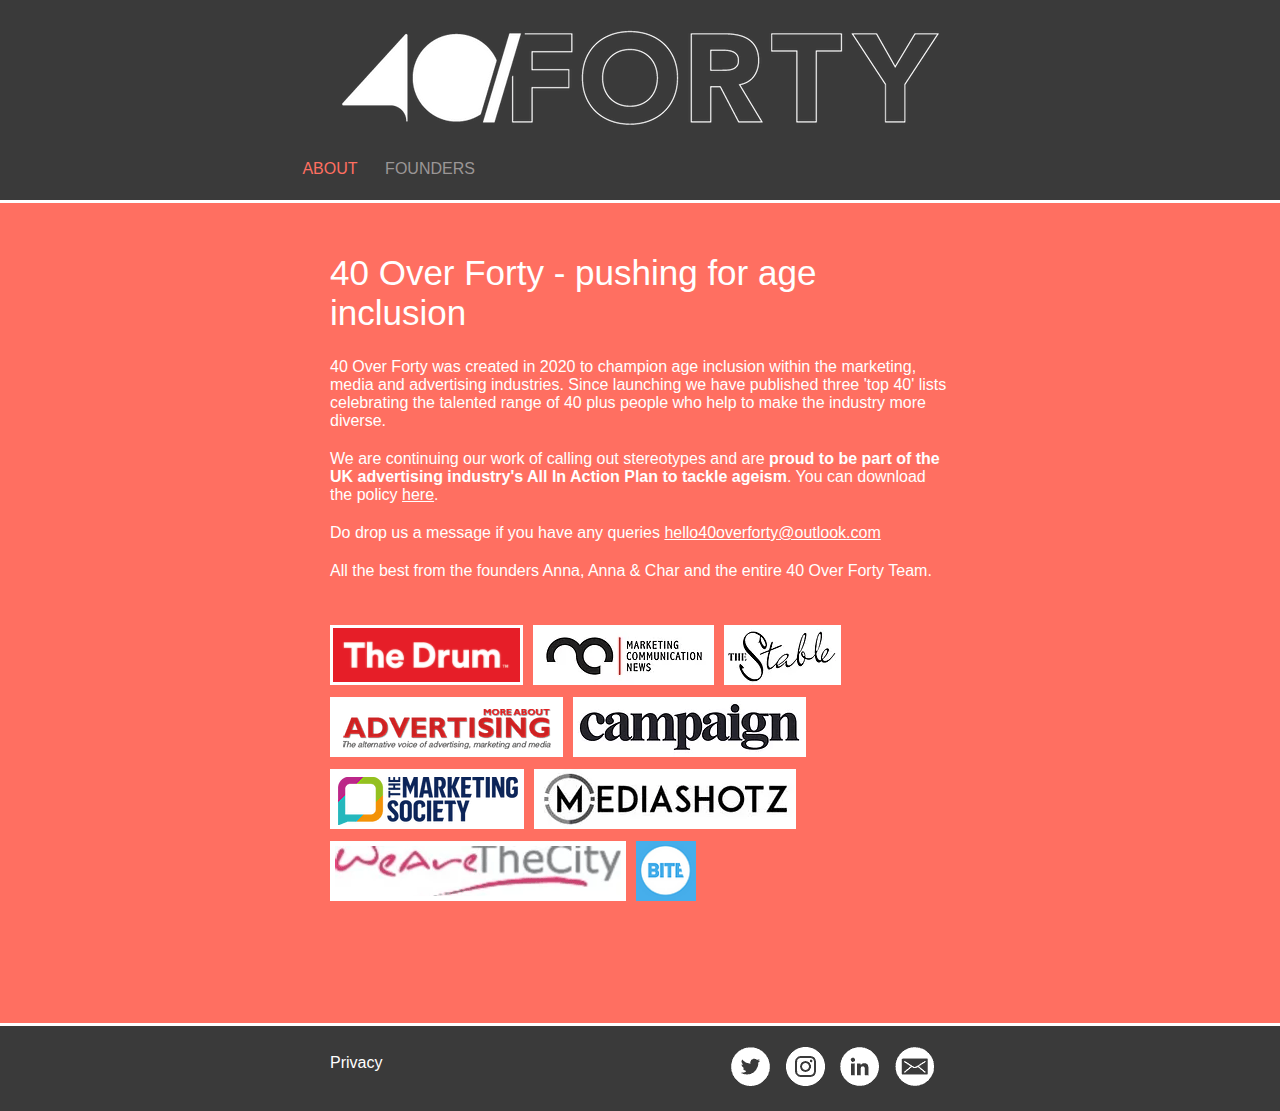
<file: index.html>
<!doctype html>

<html lang="en">

<head>
  <meta charset="utf-8">
  <meta name="viewport" content="width=device-width, initial-scale=1, shrink-to-fit=no">
  <meta name="robots" content="noindex"/>
  <meta property="og:title" content="ABOUT | 40 over Forty"/>
  <meta property="og:url" content="https://www.40overforty.com"/>
  <meta property="og:site_name" content="40 over Forty"/>
  <meta property="og:type" content="website"/>
  <meta name="twitter:card" content="summary_large_image"/>
  <meta name="twitter:title" content="ABOUT | 40 over Forty"/>
  <link rel="canonical" href="https://www.40overforty.com"/>

  <title>ABOUT | 40 over Forty</title>
  <link rel="stylesheet" type="text/css" href="index.css" media="screen"/>
</head>
<body>
  <header>
    <section>
      <nav class="mobile-nav">
        <button id="toggleMenu" class="menu-icon">
          <svg xmlns="http://www.w3.org/2000/svg" viewBox="0 0 24 24" fill="currentColor" id="menu" width="34" height="34">
            <path d="M3 6h18v2H3V6m0 5h18v2H3v-2m0 5h18v2H3v-2z"></path>
          </svg>
          <span>x</span>
        </button>
      </nav>
      <nav class="web-nav">
        <a href="index.html" class="active">About</a>
        <!-- a href="nominate.html">Nominate</a -->
        <!-- a href="nominees.html">2022 40 Over Forty</a -->
        <a href="founders.html">Founders</a>
      </nav>
    </section>
  </header>
  <main>
    <section>
      <h1>40 Over Forty - pushing for age inclusion</h1>
      <p>40 Over Forty was created in 2020 to champion age inclusion within the marketing, media and advertising industries. Since launching we have published three 'top 40' lists celebrating the talented range of 40 plus people who help to make the industry more diverse.</p>
      <p>We are continuing our work of calling out stereotypes and are <span style="font-weight:bold;">proud to be part of the UK advertising industry's All In Action Plan to tackle ageism</span>. You can download the policy <a style="text-decoration:underline;" target="new" href="https://advertisingallin.co.uk/wp-content/uploads/2023/05/Shared-Experiences-Policy-.pdf">here</a>.</p>
      <p>Do drop us a message if you have any queries <a style="text-decoration:underline;" href="mailto:hello40overforty@outlook.com">hello40overforty@outlook.com</a></p>
      <p>All the best from the founders Anna, Anna & Char and the entire 40 Over Forty Team.</p>

      <!-- <p>A massive congratulations to everyone that was voted to be named in this year’s esteemed 40 Over Forty List! Now in its third year, we want to thank everyone who has nominated and voted. We really appreciate the continued support which helps us champion age inclusion within the marketing, media and advertising industries.</p>
      <p>We also have some exciting news for 2023...we will be launching the <strong>'Most Committed to Age Inclusion'</strong> accolade for companies to demonstrate the action they've been taking to tackle age inclusion. Details on how to enter will be released next year.</p>
      <p style="font-weight:bold;">And don't forget to check out the All In Action Plan. We're proud to be part of the UK advertising industry's All In Action Plan to tackle ageism. You can download the policy <a style="text-decoration:underline;" target="new" href="https://adassoc.org.uk/all-in-hub/improve-the-experience-representation-of-older-talent/">here</a>.</p>
      <p>Do drop us a message if you have any queries <a style="text-decoration:underline;" href="mailto:hello40overforty@outlook.com">hello40overforty@outlook.com</a></p>
      <p>All the best, Anna, Anna & Char and the entire 40 Over Forty Team.</p> -->
      <nav>
        <a href="https://www.thedrum.com/news/2021/06/01/how-do-you-solve-problem-ageism-the-marketing-business" target="_blank">
          <img src="images/drum-logo.gif" alt="" />
        </a>
        <a href="https://marcommnews.com/industrys-first-40-over-forty-platform-launches/" target="_blank">
          <img src="images/mc-logo.gif" alt="" />
        </a>
        <a href="https://www.thestable.com.au/40-over-forty-2020s-champions-defy-the-stereotypes-of-ageing/" target="_blank">
          <img src="images/the-stable_logo.gif" alt="" />
        </a>
        <a href="https://www.moreaboutadvertising.com/2020/01/are-you-40-plus-now-theres-an-awards-show-just-for-you/" target="_blank"> 
          <img src="images/maa-logo.gif" alt="" />
        </a>
        <a href="https://www.campaignlive.co.uk/article/ageism-ad-industrys-last-taboo/1673124" target="_blank">
          <img src="images/campaign_logo.gif" alt="" />
        </a>
        <a href="https://www.marketingsociety.com/news/celebrate-your-number-40-over-forty" target="_blank">
          <img src="images/the-marketing-society-logo.gif" alt="" />
        </a>
        <a href="https://mediashotz.co.uk/40-over-forty-names-list-of-marketing-leaders-tackling-ageism/" target="_blank">
          <img src="images/mediashotz-logo.gif" alt="" />
        </a>
        <a href="https://wearethecity.com/40-over-forty-revealed-to-champion-age-diversity/?swcfpc=1" target="_blank">
          <img src="images/watc-logo.gif" alt="" />
        </a>
        <a href="https://www.creativebrief.com/bite/40-over-forty-launches-prove-creative-talent-doesnt-have-used-date" target="_blank">
          <img src="images/bite-logo.gif" alt="" />
        </a>
      </nav>
    </section>
  </main>
  <footer>
    <section>
      <nav>
        <a href="privacy.html" class="privacy">
          Privacy
        </a>
        <a href="https://twitter.com/40overforty" target="_blank"> 
          <img src="images/twitter.gif" alt="Twitter - 40overforty" />
        </a>
        <a href="https://www.instagram.com/40overfortyww/" target="_blank">
          <img src="images/instagram.gif" alt="Instagram - 40overfortyww" />
        </a>
        <a href="https://www.linkedin.com/company/31432343/admin/" target="_blank">
          <img src="images/linkedIn.gif" alt="Linkedin" />
        </a>
        <a href="mailto:hello40overforty@outlook.com?subject=HELLO%2040%20OVER%20FORTY!" target="_self">
          <img src="images/envelope.gif" alt="" />
        </a>
      </nav>
    </section>
  </footer>

  <script src="index.js"></script>
</body>
  
</html>
</file>
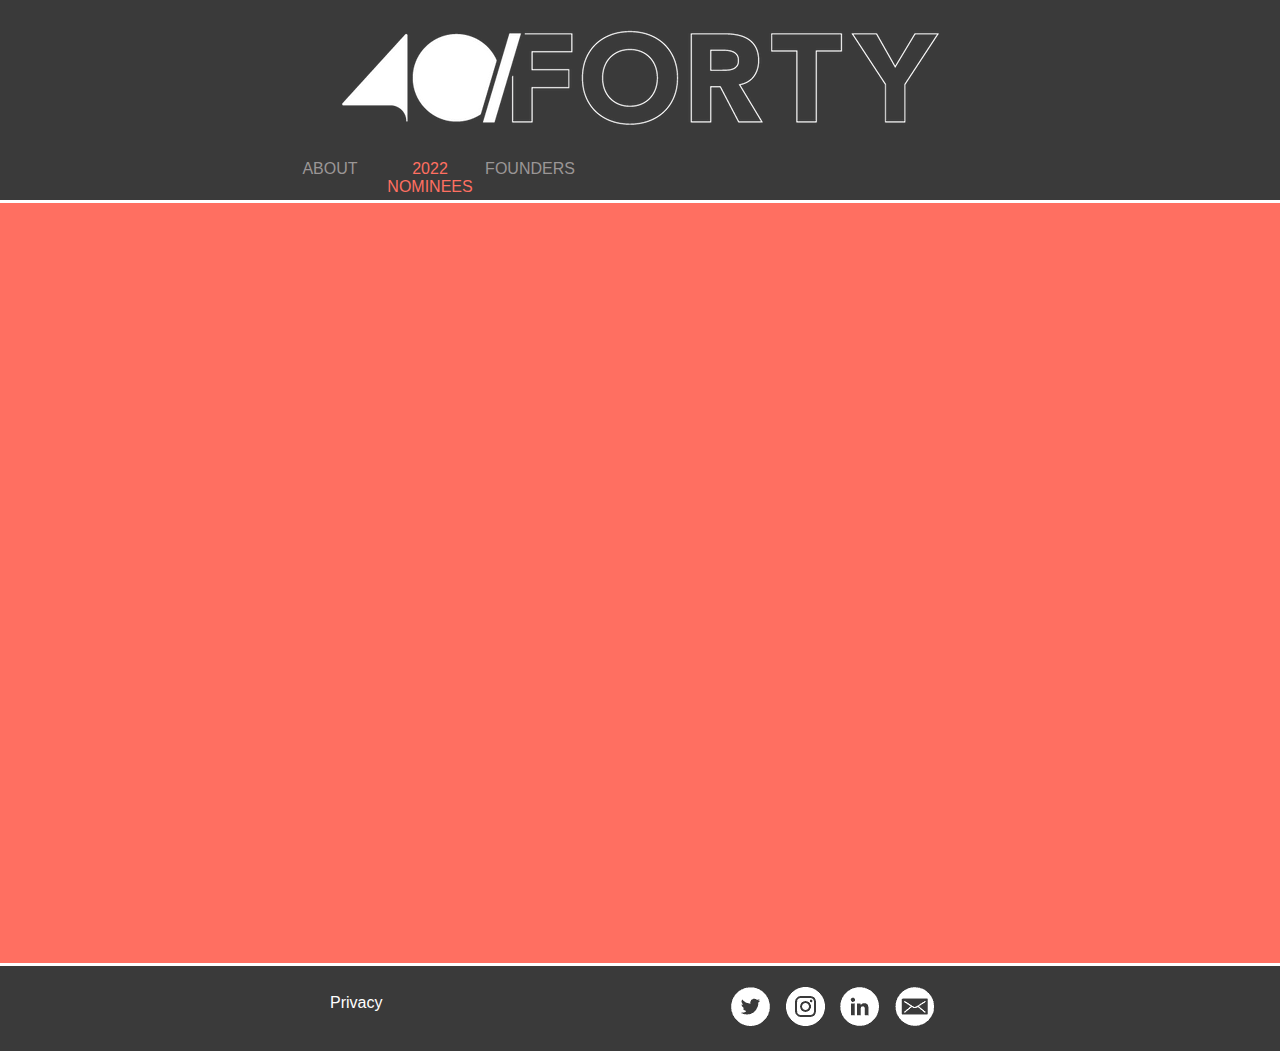
<file: admin.html>
<!doctype html>

<html lang="en">

<head>
  <meta charset="utf-8">
  <meta name="viewport" content="width=device-width, initial-scale=1, shrink-to-fit=no">
  <meta name="robots" content="noindex"/>
  <meta property="og:title" content="ABOUT | 40 over Forty"/>
  <meta property="og:url" content="https://www.40overforty.com"/>
  <meta property="og:site_name" content="40 over Forty"/>
  <meta property="og:type" content="website"/>
  <meta name="twitter:card" content="summary_large_image"/>
  <meta name="twitter:title" content="ABOUT | 40 over Forty"/>
  <link rel="canonical" href="https://www.40overforty.com"/>

  <title>2021 ADMIN | 40 over Forty</title>
  <link rel="stylesheet" type="text/css" href="index.css" media="screen"/>
  <link rel="stylesheet" type="text/css" href="form.css" media="screen"/>
  <link rel="stylesheet" type="text/css" href="nominees.css" media="screen"/>

  <style>
    #thumbnails {
      display: flex;
      flex-wrap:wrap;
    }
    #thumbnails div {
      width: 130px;
      height: 130px;
      background-size: cover;
    }
  </style>
</head>
<body>
  <header>
    <section>
      <nav class="mobile-nav">
        <button id="toggleMenu" class="menu-icon">
          <svg xmlns="http://www.w3.org/2000/svg" viewBox="0 0 24 24" fill="currentColor" id="menu" width="34" height="34">
            <path d="M3 6h18v2H3V6m0 5h18v2H3v-2m0 5h18v2H3v-2z"></path>
          </svg>
          <span>x</span>
        </button>
      </nav>
      <nav class="web-nav">
        <a href="index.html">About</a>
        <!-- a href="nominate.html">Nominate</a -->
        <a href="nominees.html" class="active">2022 Nominees</a>
        <a href="founders.html">Founders</a>
      </nav>
    </section>
  </header>
  <main>
    <div id="thumbnails"></div>
    <section id="adminActionsContainer">
      <button id="statusButton" class="button"></button>
      <button id="editButton" class="button">Edit</button>
      <button id="deleteButton" class="button">Delete</button>
    </section>
    <section>
      <nav id="thumbnailContainer"></nav>
      <div id="detailContainer"></div>
    </section>
  </main>
  <footer>
    <section>
      <nav>
        <a href="privacy.html" class="privacy">
          Privacy
        </a>
        <a href="https://twitter.com/40overforty" target="_blank"> 
          <img src="images/twitter.gif" alt="Twitter - 40overforty" />
        </a>
        <a href="https://www.instagram.com/40overfortyww/" target="_blank">
          <img src="images/instagram.gif" alt="Instagram - 40overfortyww" />
        </a>
        <a href="https://www.linkedin.com/company/31432343/admin/" target="_blank">
          <img src="images/linkedIn.gif" alt="Linkedin" />
        </a>
        <a href="mailto:hello40overforty@outlook.com?subject=HELLO%2040%20OVER%20FORTY!" target="_self">
          <img src="images/envelope.gif" alt="" />
        </a>
      </nav>
    </section>
  </footer>
  <script src="index.js"></script>
  <script src="admin.js"></script>
</body>
  
</html>
</file>
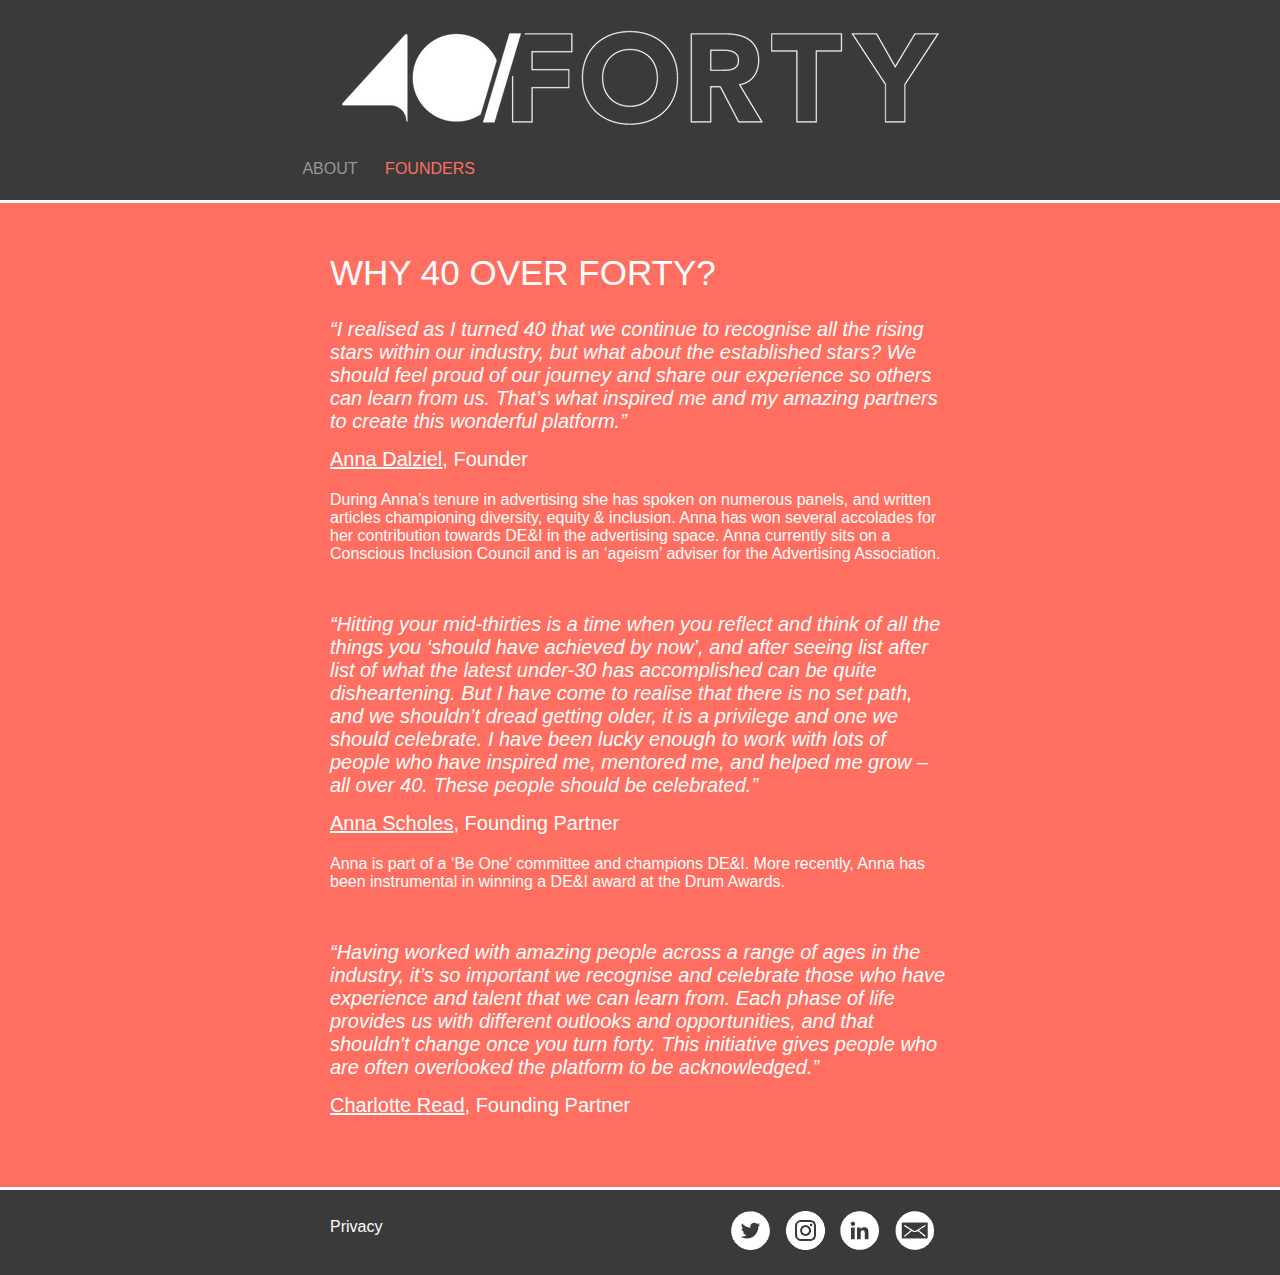
<file: founders.html>
<!doctype html>

<html lang="en">

<head>
  <meta charset="utf-8">
  <meta name="viewport" content="width=device-width, initial-scale=1, shrink-to-fit=no">
  <meta name="robots" content="noindex"/>
  <meta property="og:title" content="ABOUT | 40 over Forty"/>
  <meta property="og:url" content="https://www.40overforty.com"/>
  <meta property="og:site_name" content="40 over Forty"/>
  <meta property="og:type" content="website"/>
  <meta name="twitter:card" content="summary_large_image"/>
  <meta name="twitter:title" content="ABOUT | 40 over Forty"/>
  <link rel="canonical" href="https://www.40overforty.com"/>

  <title>FOUNDERS | 40 over Forty</title>
  <link rel="stylesheet" type="text/css" href="index.css" media="screen"/>
</head>
<body>
  <header>
    <section>
      <nav class="mobile-nav">
        <button id="toggleMenu" class="menu-icon">
          <svg xmlns="http://www.w3.org/2000/svg" viewBox="0 0 24 24" fill="currentColor" id="menu" width="34" height="34">
            <path d="M3 6h18v2H3V6m0 5h18v2H3v-2m0 5h18v2H3v-2z"></path>
          </svg>
          <span>x</span>
        </button>
      </nav>
      <nav class="web-nav">
        <a href="index.html">About</a>
        <!-- a href="nominate.html">Nominate</a -->
        <!-- a href="nominees.html">2022 40 Over Forty</a -->
        <a href="founders.html" class="active">Founders</a>
      </nav>
    </section>
  </header>
  <main>
    <section>
      <h1>WHY 40 OVER FORTY?</h1>
      <p class="quote">“I realised as I turned 40 that we continue to recognise all the rising stars within our industry, but what about the established stars? We should feel proud of our journey and share our experience so others can learn from us. That’s what inspired me and my amazing partners to create this wonderful platform.”</p>
      <p class="author"><a href="https://www.linkedin.com/in/anna-dalziel-momentum/?originalSubdomain=uk" target="_blank">Anna Dalziel</a>, Founder</p>
      <p style="margin-bottom:50px;">During Anna’s tenure in advertising she has spoken on numerous panels, and written articles championing diversity, equity & inclusion. Anna has won several accolades for her contribution towards DE&I in the advertising space. Anna currently sits on a Conscious Inclusion Council and is an ‘ageism’ adviser for the Advertising Association.</p>
      <p class="quote">“Hitting your mid-thirties is a time when you reflect and think of all the things you ‘should have achieved by now’, and after seeing list after list of what the latest under-30 has accomplished can be quite disheartening. But I have come to realise that there is no set path, and we shouldn’t dread getting older, it is a privilege and one we should celebrate. I have been lucky enough to work with lots of people who have inspired me, mentored me, and helped me grow – all over 40. These people should be celebrated.”</p>
      <p class="author"><a href="https://www.linkedin.com/in/anna-scholes-momentum/" target="_blank">Anna Scholes</a>, Founding Partner</p>
      <p style="margin-bottom:50px;">Anna is part of a ‘Be One’ committee and champions DE&I. More recently, Anna has been instrumental in winning a DE&I award at the Drum Awards.</p>
      <p class="quote">“Having worked with amazing people across a range of ages in the industry, it’s so important we recognise and celebrate those who have experience and talent that we can learn from. Each phase of life provides us with different outlooks and opportunities, and that shouldn't change once you turn forty. This initiative gives people who are often overlooked the platform to be acknowledged.”</p>
      <p class="author"><a href="https://www.linkedin.com/in/charlotte-read-1738877/" target="_blank">Charlotte Read</a>, Founding Partner</p>
      <!-- <p class="author">
        Corporate Sponsor<br>
        <a href="https://www.momentumww.co.uk/" target="_blank">
          <img src="images/momentum-logo.png" class="momentum-logo" alt="Corportae Sponsor: Momentum" />
        </a>
      </p> -->

    </section>
  </main>
  <footer>
    <section>
      <nav>
        <a href="privacy.html" class="privacy">
          Privacy
        </a>
        <a href="https://twitter.com/40overforty" target="_blank"> 
          <img src="images/twitter.gif" alt="Twitter - 40overforty" />
        </a>
        <a href="https://www.instagram.com/40overfortyww/" target="_blank">
          <img src="images/instagram.gif" alt="Instagram - 40overfortyww" />
        </a>
        <a href="https://www.linkedin.com/company/31432343/admin/" target="_blank">
          <img src="images/linkedIn.gif" alt="Linkedin" />
        </a>
        <a href="mailto:hello40overforty@outlook.com?subject=HELLO%2040%20OVER%20FORTY!" target="_self">
          <img src="images/envelope.gif" alt="" />
        </a>
      </nav>
    </section>
  </footer>

  <script src="index.js"></script>
</body>
  
</html>
</file>
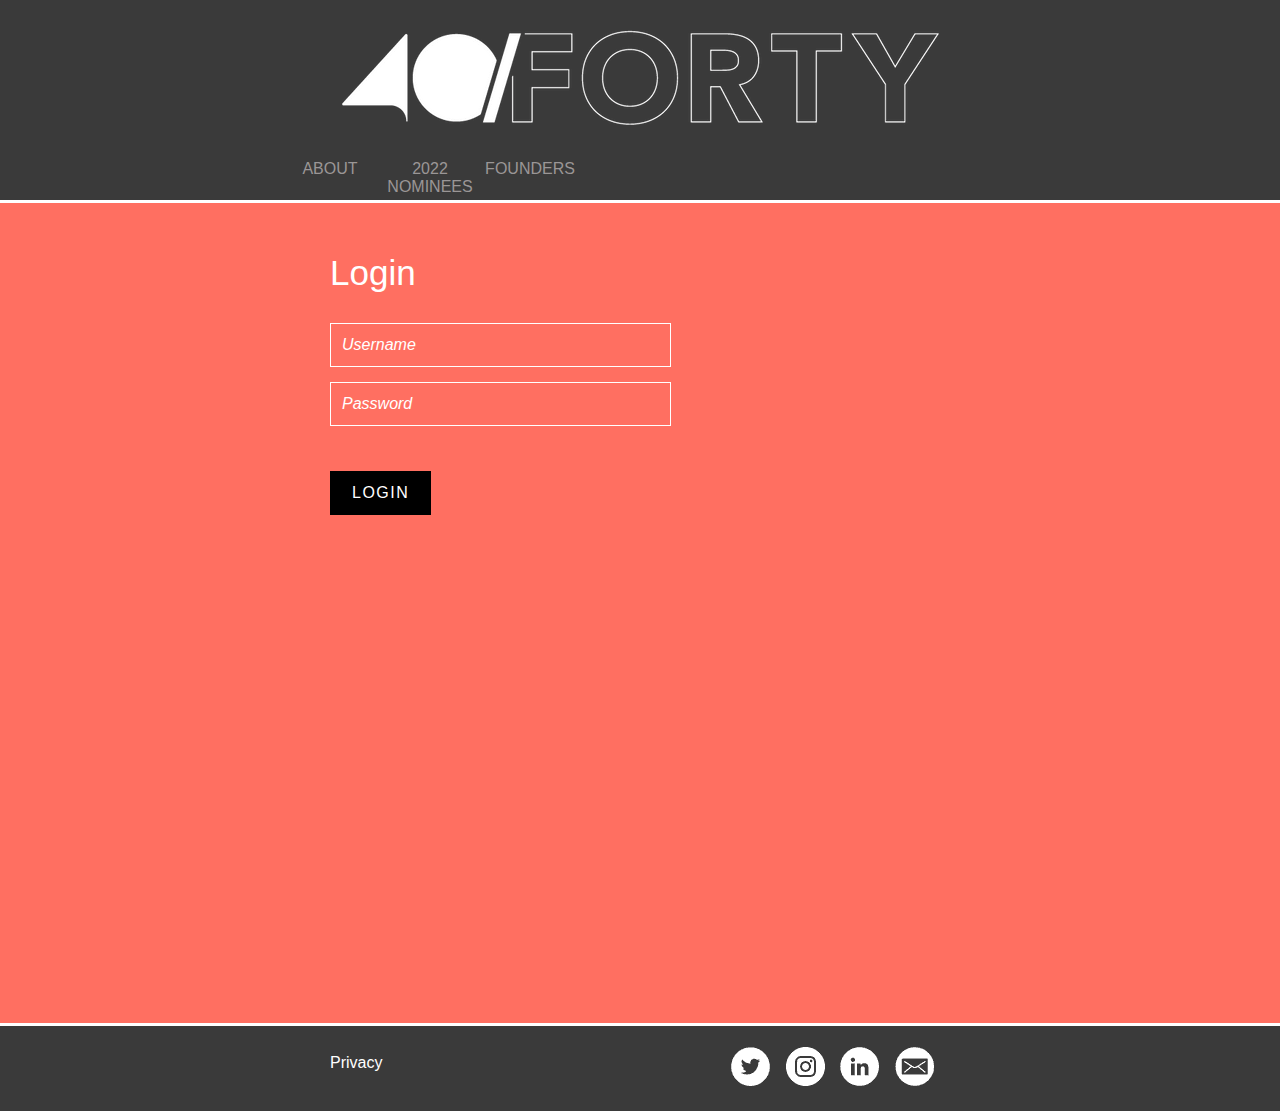
<file: login.html>
<!doctype html>

<html lang="en">

<head>
  <meta charset="utf-8">
  <meta name="viewport" content="width=device-width, initial-scale=1, shrink-to-fit=no">
  <meta name="robots" content="noindex"/>
  <meta property="og:title" content="Nominate | 40 over Forty"/>
  <meta property="og:url" content="https://www.40overforty.com"/>
  <meta property="og:site_name" content="40 over Forty"/>
  <meta property="og:type" content="website"/>
  <meta name="twitter:card" content="summary_large_image"/>
  <meta name="twitter:title" content="Nominate | 40 over Forty"/>
  <link rel="canonical" href="https://www.40overforty.com"/>

  <title>Login | 40 over Forty</title>
  <link rel="stylesheet" type="text/css" href="index.css" media="screen"/>
  <link rel="stylesheet" type="text/css" href="form.css" media="screen"/>
  <link rel="stylesheet" type="text/css" href="nominate.css" media="screen"/>
  <style>
    fieldset {
      display: block;
    }
    fieldset > div {
      width: 55%;
    }
  </style>
</head>
<body>
  <header>
    <section>
      <nav class="mobile-nav">
        <button id="toggleMenu" class="menu-icon">
          <svg xmlns="http://www.w3.org/2000/svg" viewBox="0 0 24 24" fill="currentColor" id="menu" width="34" height="34">
            <path d="M3 6h18v2H3V6m0 5h18v2H3v-2m0 5h18v2H3v-2z"></path>
          </svg>
          <span>x</span>
        </button>
      </nav>
      <nav class="web-nav">
        <a href="index.html">About</a>
        <!-- a href="nominate.html">Nominate</a -->
        <a href="nominees.html">2022 Nominees</a>
        <a href="founders.html">Founders</a>
      </nav>
    </section>
  </header>
  <main>
    <section id="nomination">
      <h1>Login</h1>
      <form action="nominees.html?admin" onsubmit="login(event);" id="loginForm">
        <fieldset>
          <div>
            <label for="username">Username</label>
            <input id="username" type="text" required/>
          </div>
          <div>
            <label for="password">Password</label>
            <input id="password" type="password" required/>
          </div>
        </fieldset>
        <button class="button">LOGIN</button>
      </form>
    </section>
    <section id="nominationMessage"></section>
  </main>
  <footer>
    <section>
      <nav>
        <a href="privacy.html" class="privacy">
          Privacy
        </a>
        <a href="https://twitter.com/40overforty" target="_blank"> 
          <img src="images/twitter.gif" alt="Twitter - 40overforty" />
        </a>
        <a href="https://www.instagram.com/40overfortyww/" target="_blank">
          <img src="images/instagram.gif" alt="Instagram - 40overfortyww" />
        </a>
        <a href="https://www.linkedin.com/company/31432343/admin/" target="_blank">
          <img src="images/linkedIn.gif" alt="Linkedin" />
        </a>
        <a href="mailto:hello40overforty@outlook.com?subject=HELLO%2040%20OVER%20FORTY!" id="env" title="hello@40overforty.com" target="_self">
          <img src="images/envelope.gif" alt="" />
        </a>
      </nav>
    </section>
  </footer>

  <script src="index.js"></script>
  <script src="login.js"></script>
</body>
  
</html>
</file>
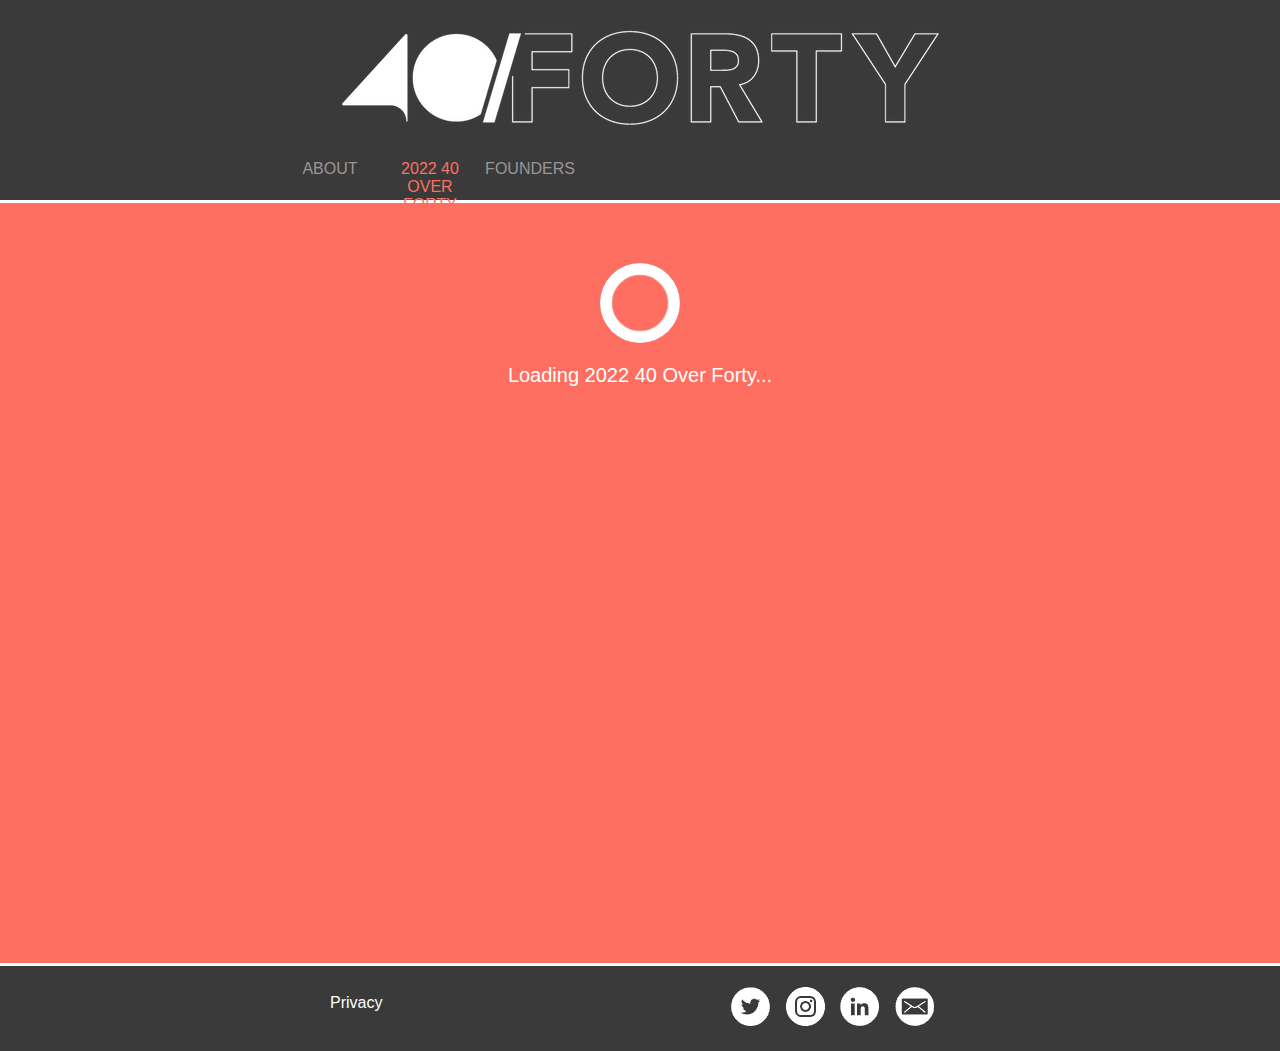
<file: nominees.html>
<!doctype html>

<html lang="en">

<head>
  <meta charset="utf-8">
  <meta name="viewport" content="width=device-width, initial-scale=1, shrink-to-fit=no">
  <meta name="robots" content="noindex"/>
  <meta property="og:title" content="ABOUT | 40 over Forty"/>
  <meta property="og:url" content="https://www.40overforty.com"/>
  <meta property="og:site_name" content="40 over Forty"/>
  <meta property="og:type" content="website"/>
  <meta name="twitter:card" content="summary_large_image"/>
  <meta name="twitter:title" content="ABOUT | 40 over Forty"/>
  <link rel="canonical" href="https://www.40overforty.com"/>

  <title>2021 NOMINEES | 40 over Forty</title>
  <link rel="stylesheet" type="text/css" href="index.css" media="screen"/>
  <link rel="stylesheet" type="text/css" href="nominees.css" media="screen"/>
  <link rel="stylesheet" type="text/css" href="spinner.css" media="screen"/>
</head>
<body>
  <header>
    <section>
      <nav class="mobile-nav">
        <button id="toggleMenu" class="menu-icon">
          <svg xmlns="http://www.w3.org/2000/svg" viewBox="0 0 24 24" fill="currentColor" id="menu" width="34" height="34">
            <path d="M3 6h18v2H3V6m0 5h18v2H3v-2m0 5h18v2H3v-2z"></path>
          </svg>
          <span>x</span>
        </button>
      </nav>
      <nav class="web-nav">
        <a href="index.html">About</a>
        <!-- a href="nominate.html">Nominate</a -->
        <a href="nominees.html" class="active">2022 40 Over Forty</a>
        <a href="founders.html">Founders</a>
      </nav>
    </section>
  </header>
  <main>
    <section>
      <nav id="thumbnailContainer">
        <div class="loading">
          <svg viewBox="0 0 50 50" class="spinner">
            <circle class="ring" cx="25" cy="25" r="22.5" />
            <circle class="line" cx="25" cy="25" r="22.5" />
          </svg>
          <h2>Loading 2022 40 Over Forty...</h2>
        </div>
      </nav>
      <div id="detailContainer"></div>
    </section>
  </main>
  <footer>
    <section>
      <nav>
        <a href="privacy.html" class="privacy">
          Privacy
        </a>
        <a href="https://twitter.com/40overforty" target="_blank"> 
          <img src="images/twitter.gif" alt="Twitter - 40overforty" />
        </a>
        <a href="https://www.instagram.com/40overfortyww/" target="_blank">
          <img src="images/instagram.gif" alt="Instagram - 40overfortyww" />
        </a>
        <a href="https://www.linkedin.com/company/31432343/admin/" target="_blank">
          <img src="images/linkedIn.gif" alt="Linkedin" />
        </a>
        <a href="mailto:hello40overforty@outlook.com?subject=HELLO%2040%20OVER%20FORTY!" target="_self">
          <img src="images/envelope.gif" alt="" />
        </a>
      </nav>
    </section>
  </footer>

  <script src="index.js"></script>
  <script src="nominees.js"></script>
</body>
  
</html>
</file>
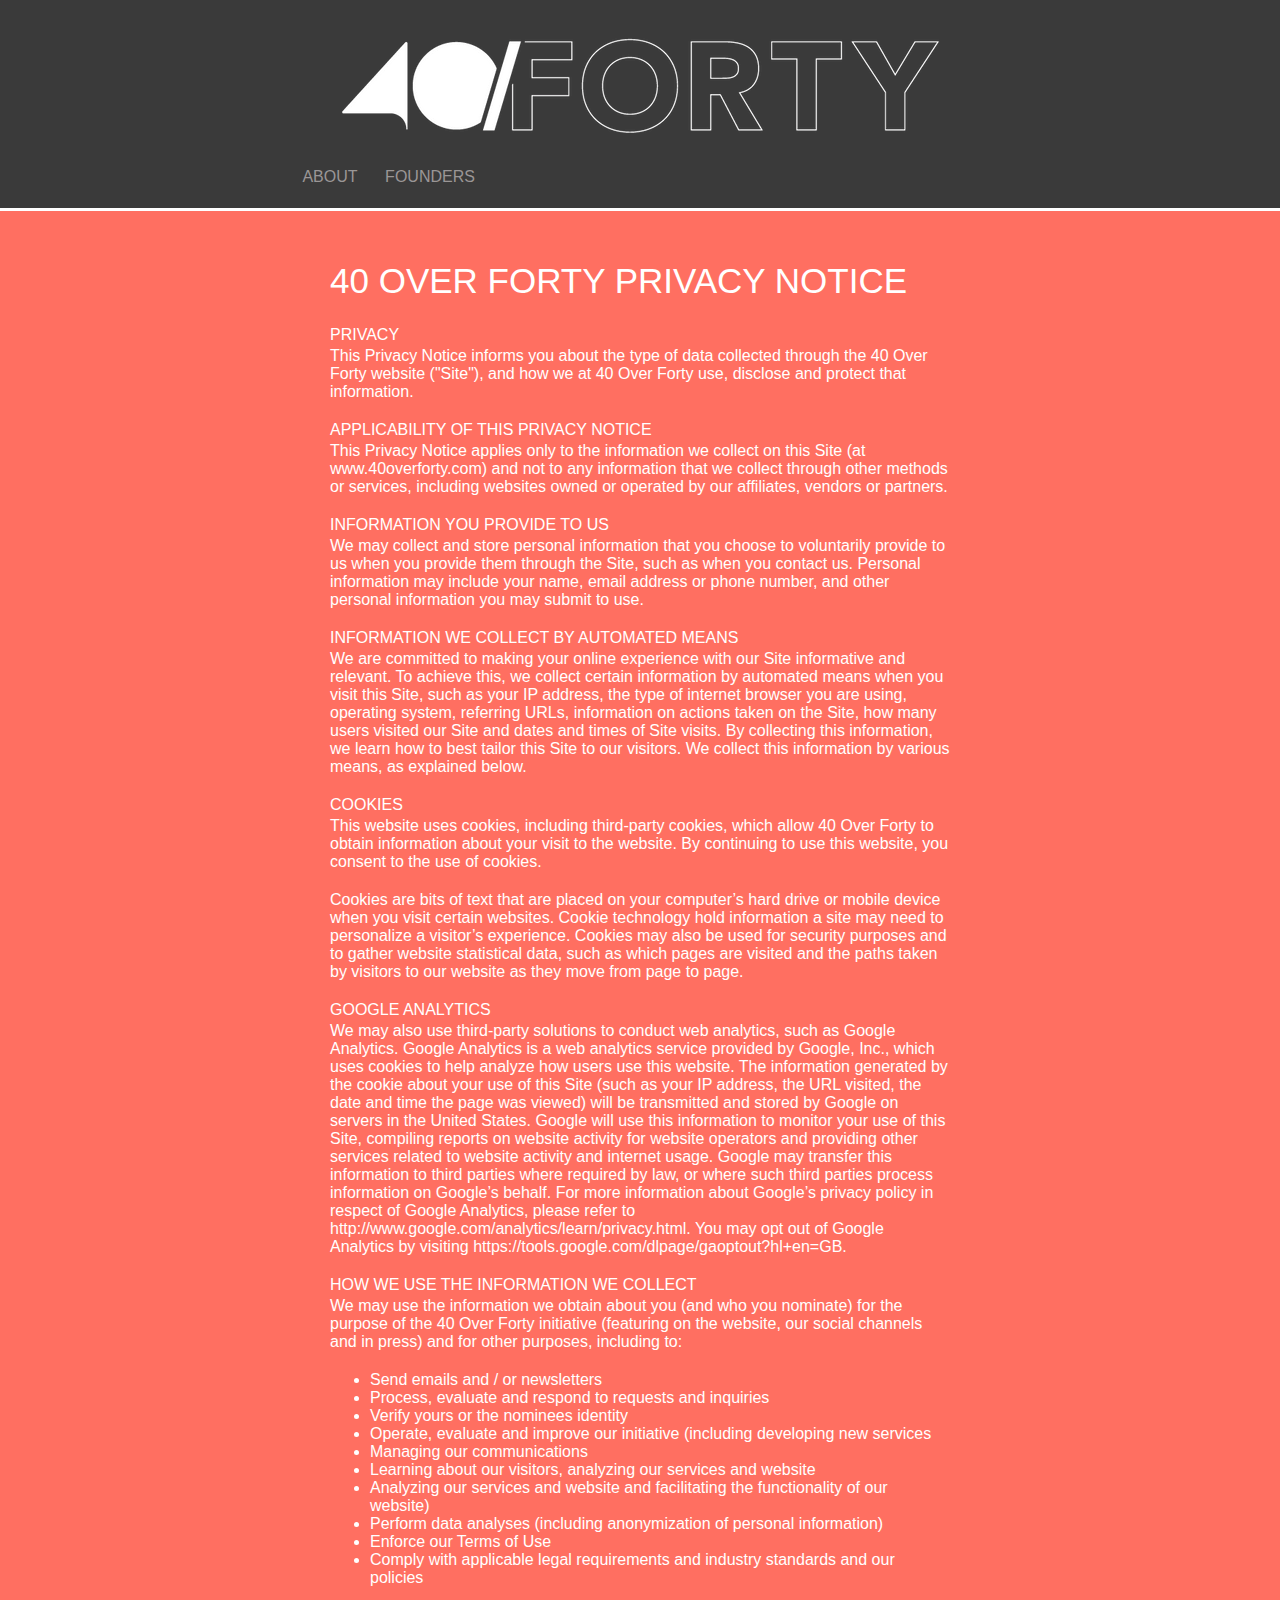
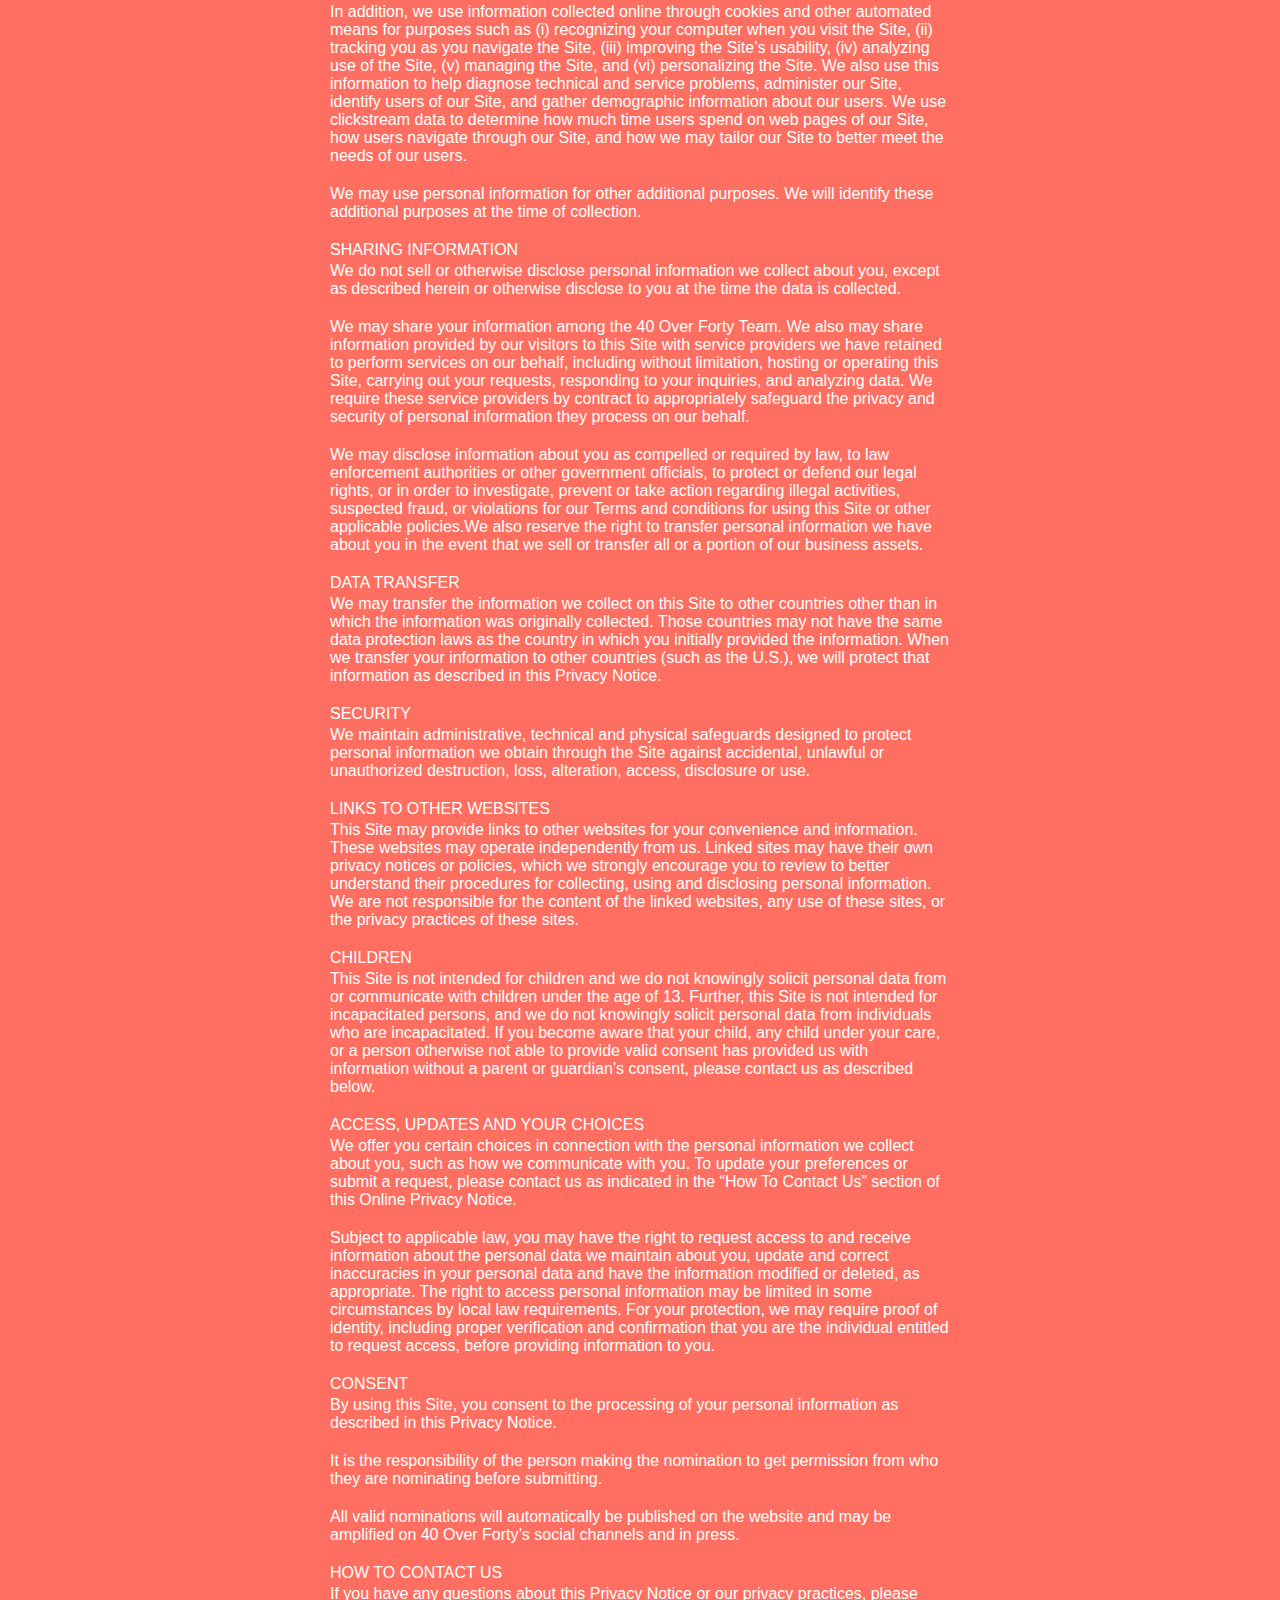
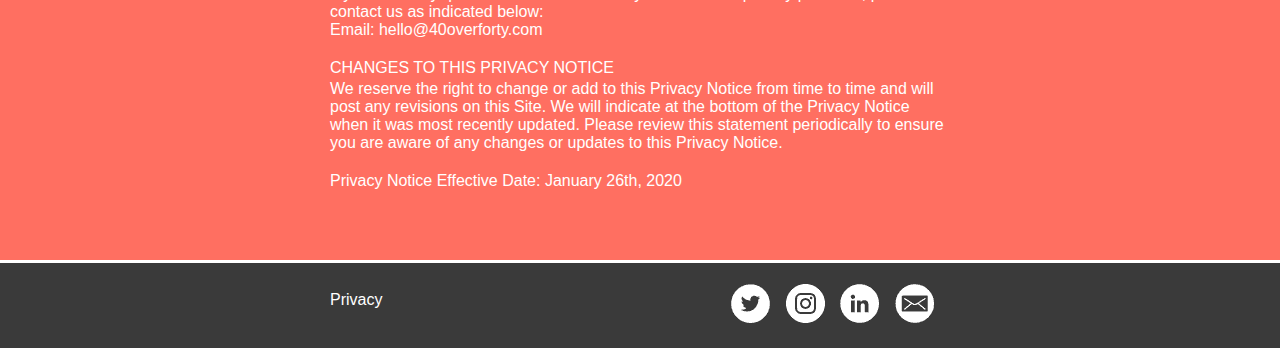
<file: privacy.html>
<!doctype html>

<html lang="en">

<head>
  <meta charset="utf-8">
  <meta name="viewport" content="width=device-width, initial-scale=1, shrink-to-fit=no">
  <meta name="robots" content="noindex"/>
  <meta property="og:title" content="ABOUT | 40 over Forty"/>
  <meta property="og:url" content="https://www.40overforty.com"/>
  <meta property="og:site_name" content="40 over Forty"/>
  <meta property="og:type" content="website"/>
  <meta name="twitter:card" content="summary_large_image"/>
  <meta name="twitter:title" content="ABOUT | 40 over Forty"/>
  <link rel="canonical" href="https://www.40overforty.com"/>

  <title>PRIVACY | 40 over Forty</title>
  <link rel="stylesheet" type="text/css" href="index.css" media="screen"/>
</head>
<body class="privacy">
  <header>
    <section>
      <nav class="mobile-nav">
        <button id="toggleMenu" class="menu-icon">
          <svg xmlns="http://www.w3.org/2000/svg" viewBox="0 0 24 24" fill="currentColor" id="menu" width="34" height="34">
            <path d="M3 6h18v2H3V6m0 5h18v2H3v-2m0 5h18v2H3v-2z"></path>
          </svg>
          <span>x</span>
        </button>
      </nav>
      <nav class="web-nav">
        <a href="index.html">About</a>
        <!-- a href="nominate.html">Nominate</a -->
        <!-- a href="nominees.html">2022 40 Over Forty</a -->
        <a href="founders.html">Founders</a>
      </nav>
    </section>
  </header>
  <main>
    <section>
      <h1>40 OVER FORTY PRIVACY NOTICE</h1>
      <h3>PRIVACY</h3>
      <p>This Privacy Notice informs you about the type of data collected through the 40 Over Forty website ("Site"), and how we at 40 Over Forty use, disclose and protect that information.</p>
      <h3>APPLICABILITY OF THIS PRIVACY NOTICE</h3>
      <p>This Privacy Notice applies only to the information we collect on this Site (at www.40overforty.com) and not to any information that we collect through other methods or services, including websites owned or operated by our affiliates, vendors or partners.</p>
      <h3>INFORMATION YOU PROVIDE TO US</h3>
      <p>We may collect and store personal information that you choose to voluntarily provide to us when you provide them through the Site, such as when you contact us. Personal information may include your name, email address or phone number, and other personal information you may submit to use.</p>
      <h3>INFORMATION WE COLLECT BY AUTOMATED MEANS</h3>
      <p>We are committed to making your online experience with our Site informative and relevant. To achieve this, we collect certain information by automated means when you visit this Site, such as your IP address, the type of internet browser you are using, operating system, referring URLs, information on actions taken on the Site, how many users visited our Site and dates and times of Site visits. By collecting this information, we learn how to best tailor this Site to our visitors. We collect this information by various means, as explained below.</p>
      <h3>COOKIES</h3>
      <p>This website uses cookies, including third-party cookies, which allow 40 Over Forty to obtain information about your visit to the website. By continuing to use this website, you consent to the use of cookies.</p>
      <p>Cookies are bits of text that are placed on your computer’s hard drive or mobile device when you visit certain websites. Cookie technology hold information a site may need to personalize a visitor’s experience. Cookies may also be used for security purposes and to gather website statistical data, such as which pages are visited and the paths taken by visitors to our website as they move from page to page.</p>
      <h3>GOOGLE ANALYTICS</h3>
      <p>We may also use third-party solutions to conduct web analytics, such as Google Analytics. Google Analytics is a web analytics service provided by Google, Inc., which uses cookies to help analyze how users use this website. The information generated by the cookie about your use of this Site (such as your IP address, the URL visited, the date and time the page was viewed) will be transmitted and stored by Google on servers in the United States. Google will use this information to monitor your use of this Site, compiling reports on website activity for website operators and providing other services related to website activity and internet usage. Google may transfer this information to third parties where required by law, or where such third parties process information on Google’s behalf. For more information about Google’s privacy policy in respect of Google Analytics, please refer to http://www.google.com/analytics/learn/privacy.html. You may opt out of Google Analytics by visiting https://tools.google.com/dlpage/gaoptout?hl+en=GB.</p>
      <h3>HOW WE USE THE INFORMATION WE COLLECT</h3>
      <p>We may use the information we obtain about you (and who you nominate) for the purpose of the 40 Over Forty initiative (featuring on the website, our social channels and in press) and for other purposes, including to:</p>
      <ul>
        <li>Send emails and / or newsletters</li>
        <li>Process, evaluate and respond to requests and inquiries</li>
        <li>Verify yours or the nominees identity</li>
        <li>Operate, evaluate and improve our initiative (including developing new services</li>
        <li>Managing our communications</li>
        <li>Learning about our visitors, analyzing our services and website</li>
        <li>Analyzing our services and website and facilitating the functionality of our website)</li>
        <li>Perform data analyses (including anonymization of personal information)</li>
        <li>Enforce our Terms of Use</li>
        <li>Comply with applicable legal requirements and industry standards and our policies</li> 
      </ul>  
      <p>In addition, we use information collected online through cookies and other automated means for purposes such as (i) recognizing your computer when you visit the Site, (ii) tracking you as you navigate the Site, (iii) improving the Site’s usability, (iv) analyzing use of the Site, (v) managing the Site, and (vi) personalizing the Site. We also use this information to help diagnose technical and service problems, administer our Site, identify users of our Site, and gather demographic information about our users. We use clickstream data to determine how much time users spend on web pages of our Site, how users navigate through our Site, and how we may tailor our Site to better meet the needs of our users.</p>
      <p>We may use personal information for other additional purposes. We will identify these additional purposes at the time of collection.</p>
      <h3>SHARING INFORMATION</h3>
      <p>We do not sell or otherwise disclose personal information we collect about you, except as described herein or otherwise disclose to you at the time the data is collected.</p>
      <p>We may share your information among the 40 Over Forty Team. We also may share information provided by our visitors to this Site with service providers we have retained to perform services on our behalf, including without limitation, hosting or operating this Site, carrying out your requests, responding to your inquiries, and analyzing data. We require these service providers by contract to appropriately safeguard the privacy and security of personal information they process on our behalf.</p>
      <p>We may disclose information about you as compelled or required by law, to law enforcement authorities or other government officials, to protect or defend our legal rights, or in order to investigate, prevent or take action regarding illegal activities, suspected fraud, or violations for our Terms and conditions for using this Site or other applicable policies.We also reserve the right to transfer personal information we have about you in the event that we sell or transfer all or a portion of our business assets.</p>
      <h3>DATA TRANSFER</h3>
      <p>We may transfer the information we collect on this Site to other countries other than in which the information was originally collected. Those countries may not have the same data protection laws as the country in which you initially provided the information. When we transfer your information to other countries (such as the U.S.), we will protect that information as described in this Privacy Notice.</p>
      <h3>SECURITY</h3>
      <p>We maintain administrative, technical and physical safeguards designed to protect personal information we obtain through the Site against accidental, unlawful or unauthorized destruction, loss, alteration, access, disclosure or use.</p>
      <h3>LINKS TO OTHER WEBSITES</h3>
      <p>This Site may provide links to other websites for your convenience and information. These websites may operate independently from us. Linked sites may have their own privacy notices or policies, which we strongly encourage you to review to better understand their procedures for collecting, using and disclosing personal information. We are not responsible for the content of the linked websites, any use of these sites, or the privacy practices of these sites.</p>
      <h3>CHILDREN</h3>
      <p>This Site is not intended for children and we do not knowingly solicit personal data from or communicate with children under the age of 13. Further, this Site is not intended for incapacitated persons, and we do not knowingly solicit personal data from individuals who are incapacitated. If you become aware that your child, any child under your care, or a person otherwise not able to provide valid consent has provided us with information without a parent or guardian’s consent, please contact us as described below.</p>
      <h3>ACCESS, UPDATES AND YOUR CHOICES</h3>
      <p>We offer you certain choices in connection with the personal information we collect about you, such as how we communicate with you. To update your preferences or submit a request, please contact us as indicated in the “How To Contact Us” section of this Online Privacy Notice.</p>
      <p>Subject to applicable law, you may have the right to request access to and receive information about the personal data we maintain about you, update and correct inaccuracies in your personal data and have the information modified or deleted, as appropriate. The right to access personal information may be limited in some circumstances by local law requirements. For your protection, we may require proof of identity, including proper verification and confirmation that you are the individual entitled to request access, before providing information to you.</p>
      <h3>CONSENT</h3>
      <p>By using this Site, you consent to the processing of your personal information as described in this Privacy Notice.</p>
      <p>It is the responsibility of the person making the nomination to get permission from who they are nominating before submitting.</p>
      <p>All valid nominations will automatically be published on the website and may be amplified on 40 Over Forty’s social channels and in press.</p>
      <p></p>
      <h3>HOW TO CONTACT US</h3>
      <p>If you have any questions about this Privacy Notice or our privacy practices, please contact us as indicated below:<br/>Email: <a href="mailto:hello40overforty@outlook.com">hello@40overforty.com</a></p>
      <h3>CHANGES TO THIS PRIVACY NOTICE</h3>
      <p>We reserve the right to change or add to this Privacy Notice from time to time and will post any revisions on this Site. We will indicate at the bottom of the Privacy Notice when it was most recently updated. Please review this statement periodically to ensure you are aware of any changes or updates to this Privacy Notice.</p>
      <p>Privacy Notice Effective Date: January 26th, 2020</p>
    </section>
  </main>
  <footer>
    <section>
      <nav>
        <a href="privacy.html" class="privacy">
          Privacy
        </a>
        <a href="https://twitter.com/40overforty" target="_blank"> 
          <img src="images/twitter.gif" alt="Twitter - 40overforty" />
        </a>
        <a href="https://www.instagram.com/40overfortyww/" target="_blank">
          <img src="images/instagram.gif" alt="Instagram - 40overfortyww" />
        </a>
        <a href="https://www.linkedin.com/company/31432343/admin/" target="_blank">
          <img src="images/linkedIn.gif" alt="Linkedin" />
        </a>
        <a href="mailto:hello40overforty@outlook.com?subject=HELLO%2040%20OVER%20FORTY!" target="_self">
          <img src="images/envelope.gif" alt="" />
        </a>
      </nav>
    </section>
  </footer>

  <script src="index.js"></script>
</body>
  
</html>
</file>
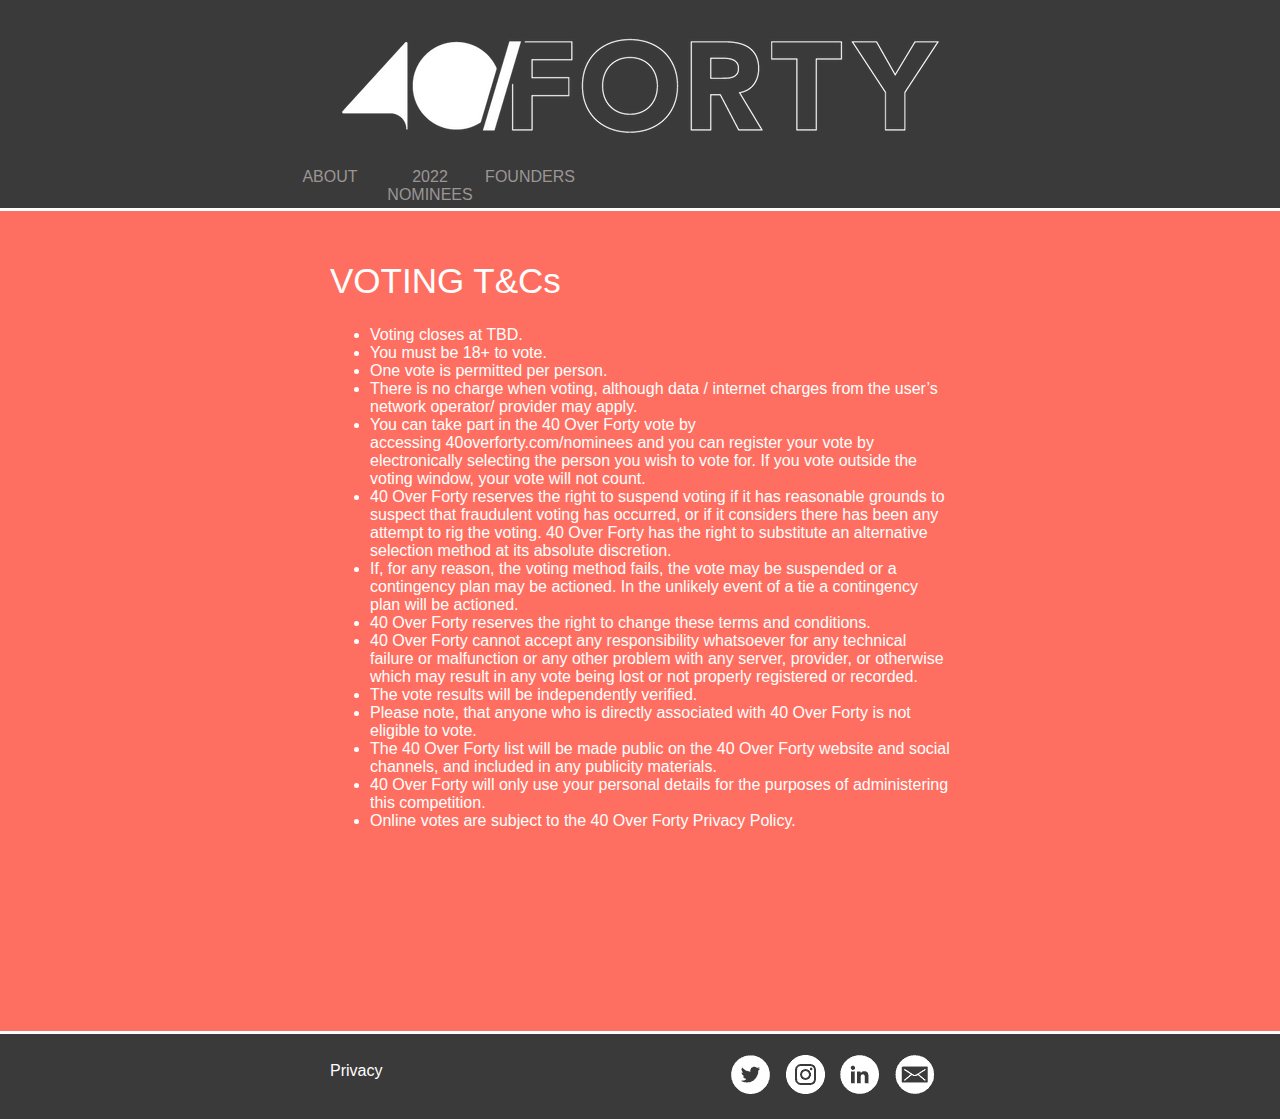
<file: voting-tc.html>
<!doctype html>

<html lang="en">

<head>
  <meta charset="utf-8">
  <meta name="viewport" content="width=device-width, initial-scale=1, shrink-to-fit=no">
  <meta name="robots" content="noindex"/>
  <meta property="og:title" content="ABOUT | 40 over Forty"/>
  <meta property="og:url" content="https://www.40overforty.com"/>
  <meta property="og:site_name" content="40 over Forty"/>
  <meta property="og:type" content="website"/>
  <meta name="twitter:card" content="summary_large_image"/>
  <meta name="twitter:title" content="ABOUT | 40 over Forty"/>
  <link rel="canonical" href="https://www.40overforty.com"/>

  <title>VOTING T&Cs | 40 over Forty</title>
  <link rel="stylesheet" type="text/css" href="index.css" media="screen"/>
</head>
<body class="privacy">
  <header>
    <section>
      <nav class="mobile-nav">
        <button id="toggleMenu" class="menu-icon">
          <svg xmlns="http://www.w3.org/2000/svg" viewBox="0 0 24 24" fill="currentColor" id="menu" width="34" height="34">
            <path d="M3 6h18v2H3V6m0 5h18v2H3v-2m0 5h18v2H3v-2z"></path>
          </svg>
          <span>x</span>
        </button>
      </nav>
      <nav class="web-nav">
        <a href="index.html">About</a>
        <!-- a href="nominate.html">Nominate</a -->
        <a href="nominees.html">2022 Nominees</a>
        <a href="founders.html">Founders</a>
      </nav>
    </section>
  </header>
  <main>
    <section>
      <h1>VOTING T&Cs</h1>
      <ul>
        <li>Voting closes at TBD.</li>
        <li>You must be 18+ to vote.</li>
        <li>One vote is permitted per person.</li>
        <li>There is no charge when voting, although data / internet charges from the user’s network operator/ provider may apply.</li>
        <li>You can take part in the 40 Over Forty vote by accessing <a href="nominees.html">40overforty.com/nominees</a> and you can register your vote by electronically selecting the person you wish to vote for. If you vote outside the voting window, your vote will not count.</li>
        <li>40 Over Forty reserves the right to suspend voting if it has reasonable grounds to suspect that fraudulent voting has occurred, or if it considers there has been any attempt to rig the voting. 40 Over Forty has the right to substitute an alternative selection method at its absolute discretion.</li>
        <li>If, for any reason, the voting method fails, the vote may be suspended or a contingency plan may be actioned. In the unlikely event of a tie a contingency plan will be actioned.</li>
        <li>40 Over Forty reserves the right to change these terms and conditions.</li>
        <li>40 Over Forty cannot accept any responsibility whatsoever for any technical failure or malfunction or any other problem with any server, provider, or otherwise which may result in any vote being lost or not properly registered or recorded.</li>
        <li>The vote results will be independently verified.</li>
        <li>Please note, that anyone who is directly associated with 40 Over Forty is not eligible to vote.</li>
        <li>The 40 Over Forty list will be made public on the 40 Over Forty website and social channels, and included in any publicity materials.</li>
        <li>40 Over Forty will only use your personal details for the purposes of administering this competition.</li>
        <li>Online votes are subject to the 40 Over Forty <a href="privacy.html" class="privacy">Privacy Policy</a>.</li>
      </ul>
    </section>
  </main>
  <footer>
    <section>
      <nav>
        <a href="privacy.html" class="privacy">
          Privacy
        </a>
        <a href="https://twitter.com/40overforty" target="_blank"> 
          <img src="images/twitter.gif" alt="Twitter - 40overforty" />
        </a>
        <a href="https://www.instagram.com/40overfortyww/" target="_blank">
          <img src="images/instagram.gif" alt="Instagram - 40overfortyww" />
        </a>
        <a href="https://www.linkedin.com/company/31432343/admin/" target="_blank">
          <img src="images/linkedIn.gif" alt="Linkedin" />
        </a>
        <a href="mailto:hello40overforty@outlook.com?subject=HELLO%2040%20OVER%20FORTY!" target="_self">
          <img src="images/envelope.gif" alt="" />
        </a>
      </nav>
    </section>
  </footer>

  <script src="index.js"></script>
</body>
  
</html>
</file>
<file: index.css>
body {
  background: #3a3a3a;
  margin:0;
  color:#fff;
  font-size: 16px;
  font-family: Arial,Helvetica,sans-serif;
}

h1,h2,h3,h4 {
  font-weight:normal;
}

h1 {
  font-size:35px;
  margin:0 0 25px;
}

h2 {
  font-size: 20px;
}

h3 {
  font-size: 16px;
  margin: 0 0 0;
}

p {
  margin-bottom:20px;
}

a {
  text-decoration:none;
  color: #fff;
}
a:hover {
  text-decoration:underline;
}

section {
  width:620px;
  margin:auto;
}

header {
  background-repeat:no-repeat;
  background-position:top center;
  background-image:url('images/logo-large-white.gif'); 
  height:170px;
  margin-top: 30px;
}

header nav {
  display:flex;
  padding-top: 130px;
  margin:auto;
}

header section {
  width:720px;
}

header nav a {
  flex: 1;
  text-align:center;
  text-transform:uppercase;
  color:rgb(154, 150, 150);
  max-width: 100px;
}

header nav a.active {
  color:rgb(255, 111, 97);
}

.mobile-nav {
  display: none;
}

main {
  background:rgb(255, 111, 97);
  border-top:solid 3px #fff;
  border-bottom:solid 3px #fff;
  display:block;
  padding:50px;
  min-height: 720px;
}
main nav {
  display:flex;
  flex-wrap: wrap;
  margin: 40px 0 0;
}
main nav a {
  margin: 5px 10px 3px 0;
}

main nav img {
  height: 60px  
}

footer {
  padding:20px 25px;
}
footer nav {
  display:flex;
}
footer nav a {
  flex:1;
}
footer nav a:first-child {
  min-width:400px;
}
.privacy {
  color: #fff;
  padding-top:8px;
}

.quote {
  font-size: 20px;
  font-style: italic;
}

.author {
  font-size: 20px;
  margin: -5px 0 20px;
}

.author a {
  text-decoration: underline;
}

.momentum-logo {
  height: 85px;
  margin-left: -8px;
}



@media only screen and (max-width: 420px) {
  body {
    font-size: 12px;
  }
  
  h1 {
    font-size:16px;
    margin:0 0 15px;
  }
  
  h2 {
    font-size: 14px;
  }

  h3 {
    font-size: 12px;
  }
  
  p {
    margin-bottom:10px;
  }

  header {
    background-position:left center;
    background-image:url('images/logo-small-white.gif'); 
    height: 80px;
    margin: 0 0 0 20px;
  }

  header nav {
    padding-top: 0;
  }

  .web-nav {
    display: none;
  }

  .menu-icon span {
    display: none;
  }

  .menu-open .menu-icon span {
    display: block;
    font-size: 34px;
    position: relative;
    left: -10px;
    top: -4px;
  }

  .menu-open .menu-icon svg {
    display: none;
  }

  .menu-open .web-nav {
    display: flex;
    flex-wrap: wrap;
    padding-top: 80px;
  }

  .menu-open .web-nav a {
    width: 51%;
    flex:none;
    font-size: 16px;
    padding: 20px 0 17px;
    position: relative;
    left: -16px;
    border-bottom: solid 1px #5a5a5a;
  }

  .menu-open .web-nav a:last-child {
    border-bottom: none;
  }

  .mobile-nav {
    display: block;
  }

  .menu-icon {
    position: absolute;
    right: 10px;
    top: 24px;
    background: inherit;
    color: #fff;
    border: 0;
  }

  section {
    width: auto;
  }

  main {
    padding: 20px;
    min-height: 380px;
  }

  main nav {
    margin: 15px 0 0;
  }

  main nav a {
    margin: 5px 5px 0px 0;
  }

  main nav img {
    height: 28px  
  }

  .quote, .author  {
    font-size: 14px;
  }
  
  .author {
    margin: -0 0 25px;
  }

  .momentum-logo {
    height: 40px;
    margin-left:-3px;
  }

  footer {
    padding: 10px 15px;
  }

  footer nav a:first-child {
    min-width: 210px;
  }

  footer nav a {
    position: relative;
    left: 10px;
  }

  footer nav img {
    width: 28px
  }
}

.privacy p {
  margin-top: 3px;
}

.menu-open main,
.menu-open footer {
  display: none;
}
</file>
<file: form.css>
form {
  margin-top: 30px;
}

fieldset {
  padding: 0;
  margin: 0 0 30px;
  border: 0;
  display: flex;
  flex-wrap: wrap;
}

fieldset > div {
  flex: 1;
  margin: 0 10px 10px 0;
  min-width: 48%;
}

fieldset div.full-width {
  min-width: 96%;
}

form div {
  display: inline-block;
  font-family: ECB, arial, sans-serif;
  font-size: 16px;
  font-weight: 300;
  letter-spacing: 0px;
  margin-bottom: 15px;
  padding: 0px;
  position: relative;
  top: 0px;
  transition: all 200ms ease 0s;
  width: 100%;
}

div > label {
  all: unset;
  display: inline-block;
  font-size: 16px;
  font-weight: 300;
  left: 8px;
  letter-spacing: 0px;
  opacity: 1;
  position: absolute;
  text-align: left;
  transform: translateY(-50%);
  padding: 2px 4px;
  transition: all 200ms ease 0s;
  top: 50%;
  font-style: italic;
}

div > input, 
div > .select-container {
  appearance: none;
  box-sizing: border-box;
  display: block;
  height: 44px;
  line-height: 1.25;
  text-align: left;
  text-overflow: ellipsis;
  width: 100%;
  font-size: 16px;
  border:solid 1px #fff;
  margin: 0px;
  padding: 16px 12px;
  transition: border-color 0.15s ease-in-out 0s, box-shadow 0.15s ease-in-out 0s;
  background: transparent;
  color: #fff;
}

::placeholder { opacity: 0; transition: opacity .5s; color:#fff; }
*:focus::placeholder { opacity: 1; }

/* form div:focus-within label, */
.input-has-value label {
  font-size:14px;
  padding: 2px 10px 2px 5px;
  background:#ff7061;
  top:0;
  font-style: normal;
}

div.select-has-value {
  border: solid 1px #3a3a3a;
  -webkit-text-fill-color: #3a3a3a;
  background: #fff;
}

div.select-has-value select {
  color: #3a3a3a !important;
  -webkit-text-fill-color: #3a3a3a;
  background: #fff;
}

.input-has-value input {
  color: #3a3a3a !important;
  border: solid 1px #3a3a3a;
  -webkit-text-fill-color: #3a3a3a;
  background: #fff;
}

form .select-container {
  position: relative;
  z-index: 1;
}

form .select-container select {
  -webkit-font-smoothing: antialiased;
  display: block;
  cursor: pointer;
  width: 100%;
  margin: -3px 0 0 -6px;
  color:#fff;
  font-size: 16px;
  font-weight: 600;
  border: none;
  outline: none;
  font-style:italic;
  background: transparent;
}

form .select-container option {
  background-color: #ff7061;
}

textarea {
  padding: 10px;
  border: none;
  outline-color: #ff7061;
  font-family: Arial,Helvetica,sans-serif;
  font-size: 15px;
  width: 97%;
}

textarea::placeholder { color:#7f7f7f; opacity: 1;}

input[type="file"] {
  padding: 10px;
}
input[type="checkbox"] {
  margin: 0 7px 0 0px;
  width: 16px;
  height: 16px;
}

.button {
  -webkit-font-smoothing: antialiased;
  background-color: #000;
  border: 0px;
  box-sizing: border-box;
  color: #fff;
  cursor: pointer;
  font-size: 16px;
  height: 44px;
  letter-spacing: 1.5px;
  padding: 0px 22px;
  text-decoration: none;
  text-transform: uppercase;
  transition: all 150ms ease-in-out 0s;
}

form button span {
  -webkit-box-flex: 1;
  flex-grow: 1;
}

form button:active {
  background-color: rgb(64, 59, 59); 
}

#count {
  font-size: 16px;
  position: absolute;
  top: 4px;
  right: 4px;
}

@media only screen and (max-width: 420px) {
  form {
    margin-top: 20px;
  }

  fieldset {
    margin: 0 0 20px;
  }

  form div,
  div > label,
  div > input, 
  textarea,
  form .select-container select {
    font-size: 14px;
  }

  fieldset > div,
  fieldset div.full-width {
    min-width: 100%;
  }

  textarea, select {
    width: calc(100% - 20px);
  }

  #count {
    top: 0;
    right: 0;
    font-size: 13px;
  }
}


input:-webkit-autofill,
input:-webkit-autofill:hover, 
input:-webkit-autofill:focus,
textarea:-webkit-autofill,
textarea:-webkit-autofill:hover,
textarea:-webkit-autofill:focus,
select:-webkit-autofill,
select:-webkit-autofill:hover,
select:-webkit-autofill:focus {
  border: 1px solid #3a3a3a;
  -webkit-text-fill-color: #3a3a3a;
  -webkit-box-shadow: 0 0 0px 1000px #fff inset;
  transition: background-color 5000s ease-in-out 0s;
}


.validationMessage {
  color:#3a3a3a;
  margin: -20px 0 0;
}
</file>
<file: nominees.css>
main {
  padding: 20px ;
}
main section {
  width: 944px;
}

main nav span {
  margin: 5px 20px -10px 0;
}

main nav a:hover {
  text-decoration: none;
}

main nav a:hover div {
  opacity: .6;
}

main nav p {
  font-size: 18px;
  margin: 8px 0 10px;
}

#thumbnailContainer h2 {
  width: 100%;
}

#thumbnailContainer div {
  width: 280px;
  height: 280px;
  background-size: cover;
  border: solid 4px #fff;
}

#detailContainer {
  position: relative;
  padding: 40px 0 60px;
}

#detailContainer div {
  width: 600px;
  height: 690px;
  background-size: cover;
  border: solid 1px #fff;
}

div.with-picture {
  background-image: url('assets/icon.jpg');
  background-color: #fff;
}

#detailContainer div .content {
  width: 380px;
  padding: 0 20px;
  height: 690px;
  background: #fff;
  position: absolute;
  right: 0;
  top: 40px;
  color: #000;
  font-size: 18px;
}

#detailContainer h2 {
  color: #000;
  font-size: 24px;
}

#detailContainer h3 {
  color:rgb(255, 111, 97);
  font-size: 22px;
  font-weight: bold;
}

#detailContainer nav {
  position: absolute;
  bottom: 15px;
  padding: 1px;
}

#detailContainer nav img {
  height: 40px;
  margin: -4px 10px 0 0;
}

#detailContainer nav a {
  color: #000;
  font-size: 15px;
  font-style: italic;
}

.back-to-nominees {
  display: inline-block;
  margin: 50% 0 0 -45px;
}

.pre-nominations {
  width: 620px !important; 
  margin: -10px auto !important; 
  border: none !important;
}

.pre-nominations p { 
  font-size: 16px;
}


@media only screen and (max-width: 420px) {
  main {
    padding: 0;
  }

  main section {
    width: inherit;
  }

  main nav {
    margin: 30px 0 0px;
  }

  main nav p {
    font-size: 16px;
    margin: 10px 0 20px;
    text-align: left;
  }

  #thumbnailContainer {
    padding-left: 45px;
    text-align: center;
  }

  #thumbnailContainer div {
    margin: auto
  }

  #detailContainer {
    padding: 0;
  }

  #detailContainer div {
    width: 100%;
    border: none;
    background-size:contain;
    background-repeat: no-repeat;
    padding-top: 125px;
    height: auto;
  }

  #detailContainer div .content {
    position: static;
    height: auto;
    z-index: 1;
    padding: 5px 12px;
    width: 100%;
    box-sizing: border-box;
  }

  #detailContainer h2 {
    font-size: 18px;
    font-weight: bold;
    margin-bottom: 10px;
  }
  
  #detailContainer h3 {
    font-size: 15px;
  }

  #detailContainer p {
    font-size: 12px;
  }

  #detailContainer nav {
    margin-top: 25px;
    position: static;
  }

  #detailContainer nav img {
    height: 30px;
  }
  
  #detailContainer nav a {
    font-size: 12px;
  }

  .pre-nominations {
    box-sizing: border-box;
    text-align: left;
    padding: 0 20px;
    width: 100% !important; 
    margin: -10px -45px !important; 
    border: none !important;
  }
  
  .pre-nominations p { 
    font-size: 12px;
  }

  #thumbnailContainer div.loading {
    position: relative;
    left: -25px;
  }

  .back-to-nominees {
    display: inline-block;
    margin: 50% 0 0 3px;
    opacity: .7;
  }
  
  .back-to-nominees:hover {
    opacity: 1;
  } 

  span button.vote {
    top: 297px;
  }

  .content h2 button.vote {
    top: 395px;
    right: 10px;
    font-size: 12px;
    height: 22px;
  }
}

#adminActionsContainer {
  display: none;
}

h2.published {
  padding-top:40px; 
  border-top: solid 2px #fff;
}

#thumbnailContainer div.loading {
  text-align: center;
  width: 100%;
  height: auto;
  border: none;
}

button.vote {
  position: absolute;
  right: 0;
  top: 295px;
  -webkit-font-smoothing: antialiased;
  background-color: #000;
  border: 0px;
  box-sizing: border-box;
  color: #fff;
  cursor: pointer;
  font-size: 12px;
  height: 22px;
  letter-spacing: 1px;
  padding: 0px 8px;
  text-decoration: none;
  text-transform: uppercase;
  transition: all 150ms ease-in-out 0s;
  border: solid 1px #000;
}

button.vote:hover, 
button.voted {
  color: #000;
  background-color: #fff;
}

button.voted {
  cursor: text;
}

h2 button.vote {
  top: 20px;
  right: 20px;
  font-size: 16px;
  height: 27px;
}
</file>
<file: nominate.css>
#nomination, #nominationMessage {
  transition: all 1000ms ease-in-out 0s; 
  min-height: 490px;
  display: none;
}
#nomination {
  display: block;
}

#submitNomination {
  width: 100%;
}

#nominationMessage .submitting {
  text-align: center;
}
.spinner {
  margin: 50px 0 30px;
}

 .admin h1,
 .admin p {
   display: none;
 }
 .admin main {
   padding-top: 0;
 }
 #adminActionsContainer,
 .admin #submitNomination,
 .admin #over40,
 .admin #over40Label {
  display: none;
 }
 .admin #adminActionsContainer {
   display: block;
 }

 #adminActionsContainer .button {
  position: relative;
  top: 25px;
 }

 .admin #nominateForm {
   display: block!important;
 }
</file>
<file: spinner.css>
.spinner {
  --spinner-size: 5;
  --line-color: #fff;
  --line-alpha: 1;
  --ring-color: #000000;
  --ring-alpha: .3;
  --ring-size: 10;

  font-size: calc(var(--spinner-size) * 1em);
  width: 1em;
  height: 1em;
  border-radius: 50%;
}
.spinner .line {
  fill: none;
  stroke: var(--line-color);
  stroke-width: var(--ring-size);
  opacity: var(--line-alpha);
  stroke-linecap: round;
  transform-origin: 50% 50%;
  transform: rotate3d(0, 0, 1, 0deg);
  animation: 
    2156ms spinner-arc ease-in-out infinite,
    1829ms spinner-rotate linear infinite;
}
.spinner .ring {
  fill: none;
  stroke: var(--ring-color);
  stroke-width: var(--ring-size);
  opacity: var(--ring-alpha);
}
@keyframes spinner-rotate {
  to { transform: rotate3d(0, 0, 1, 360deg); }
}
@keyframes spinner-arc {
  from { stroke-dasharray: 0 150; stroke-dashoffset: 0; }
  to { stroke-dasharray: 100 150; stroke-dashoffset: -140; }
}

/* spinner motion based on https://codepen.io/supah/pen/BjYLdW */
</file>
